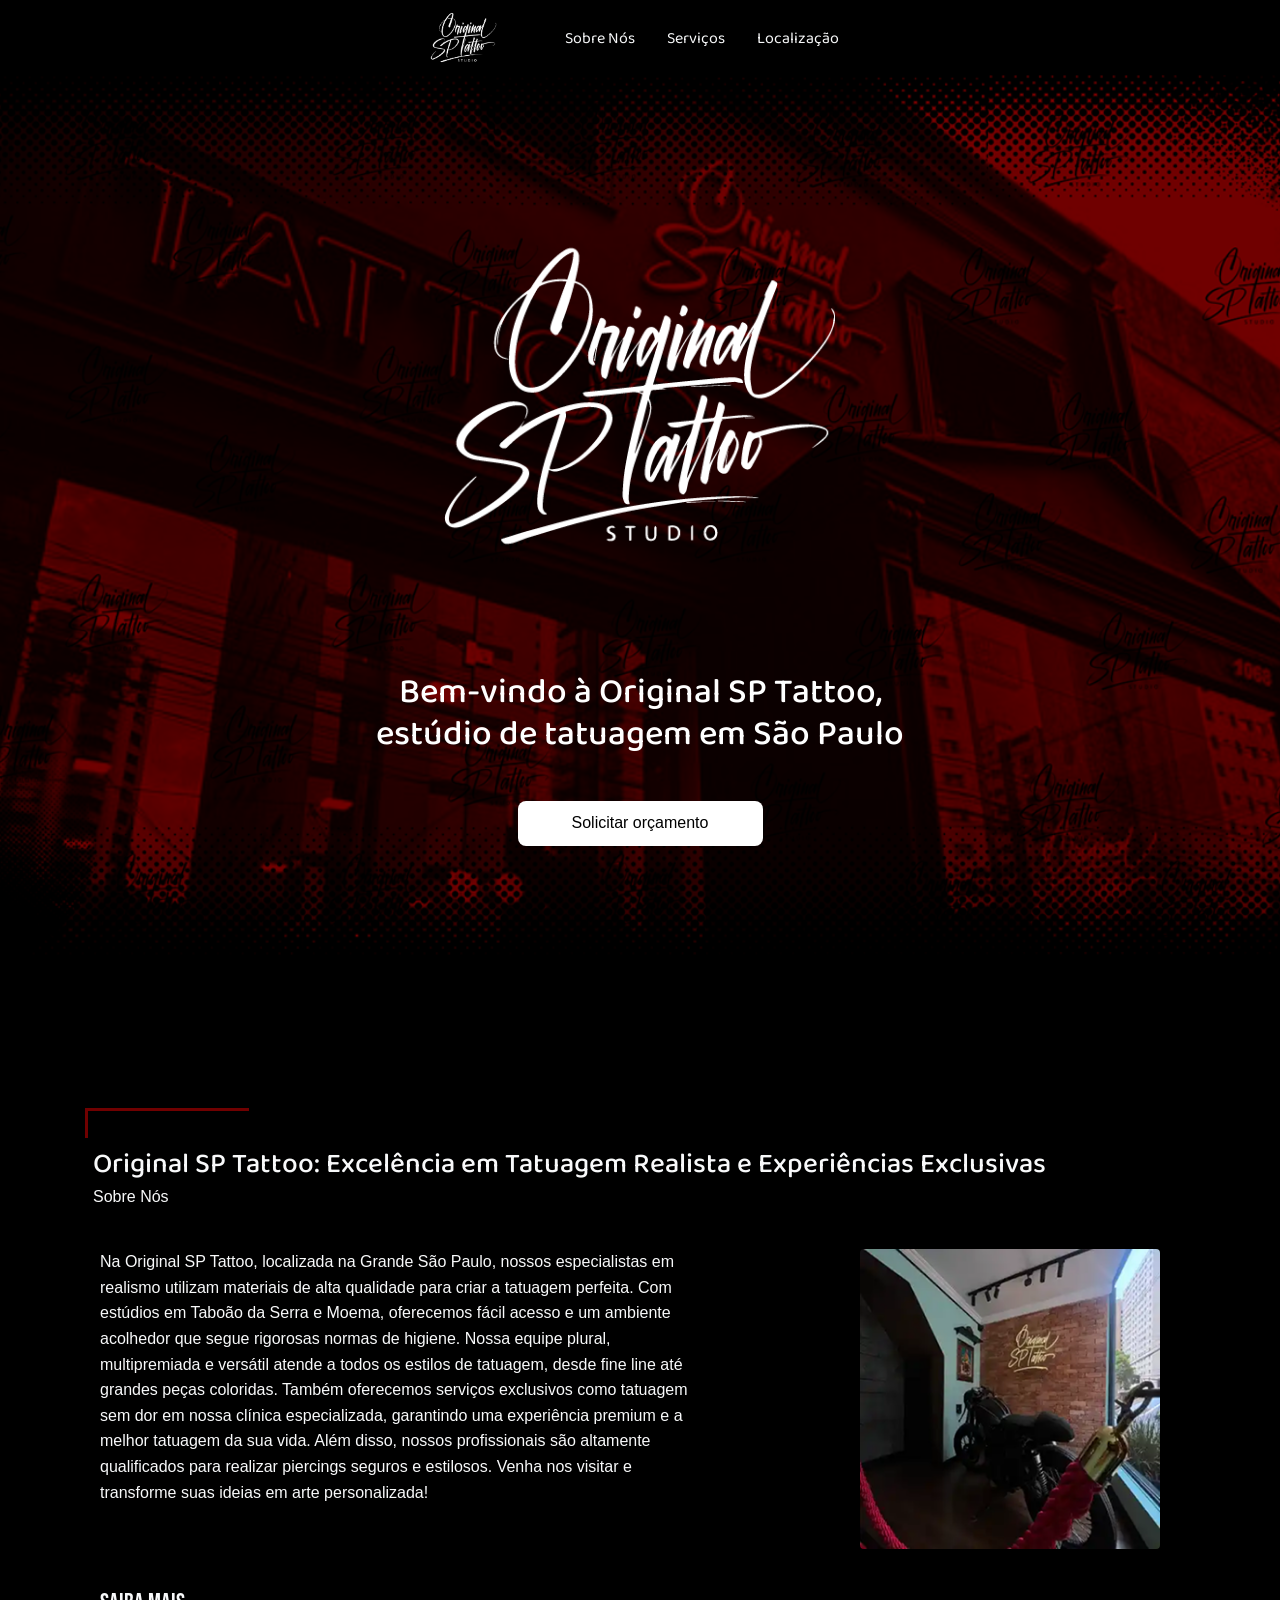
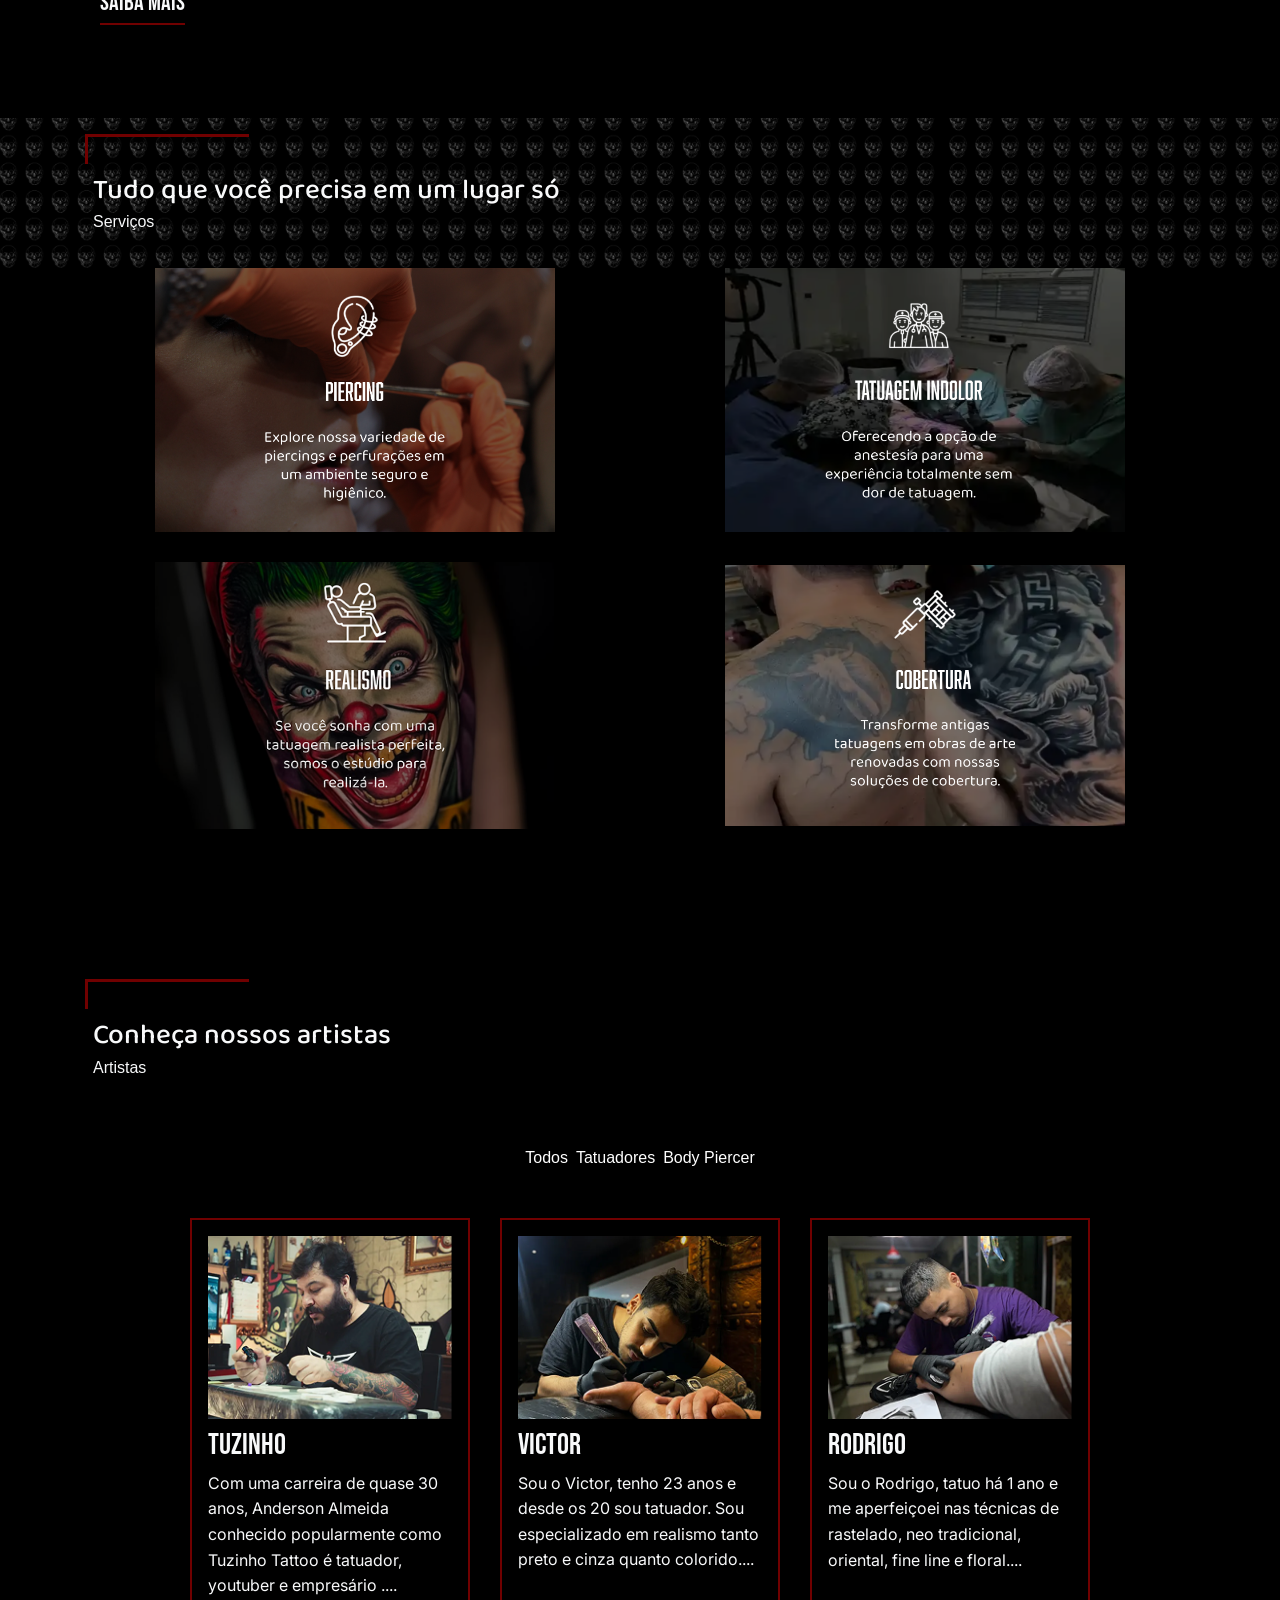
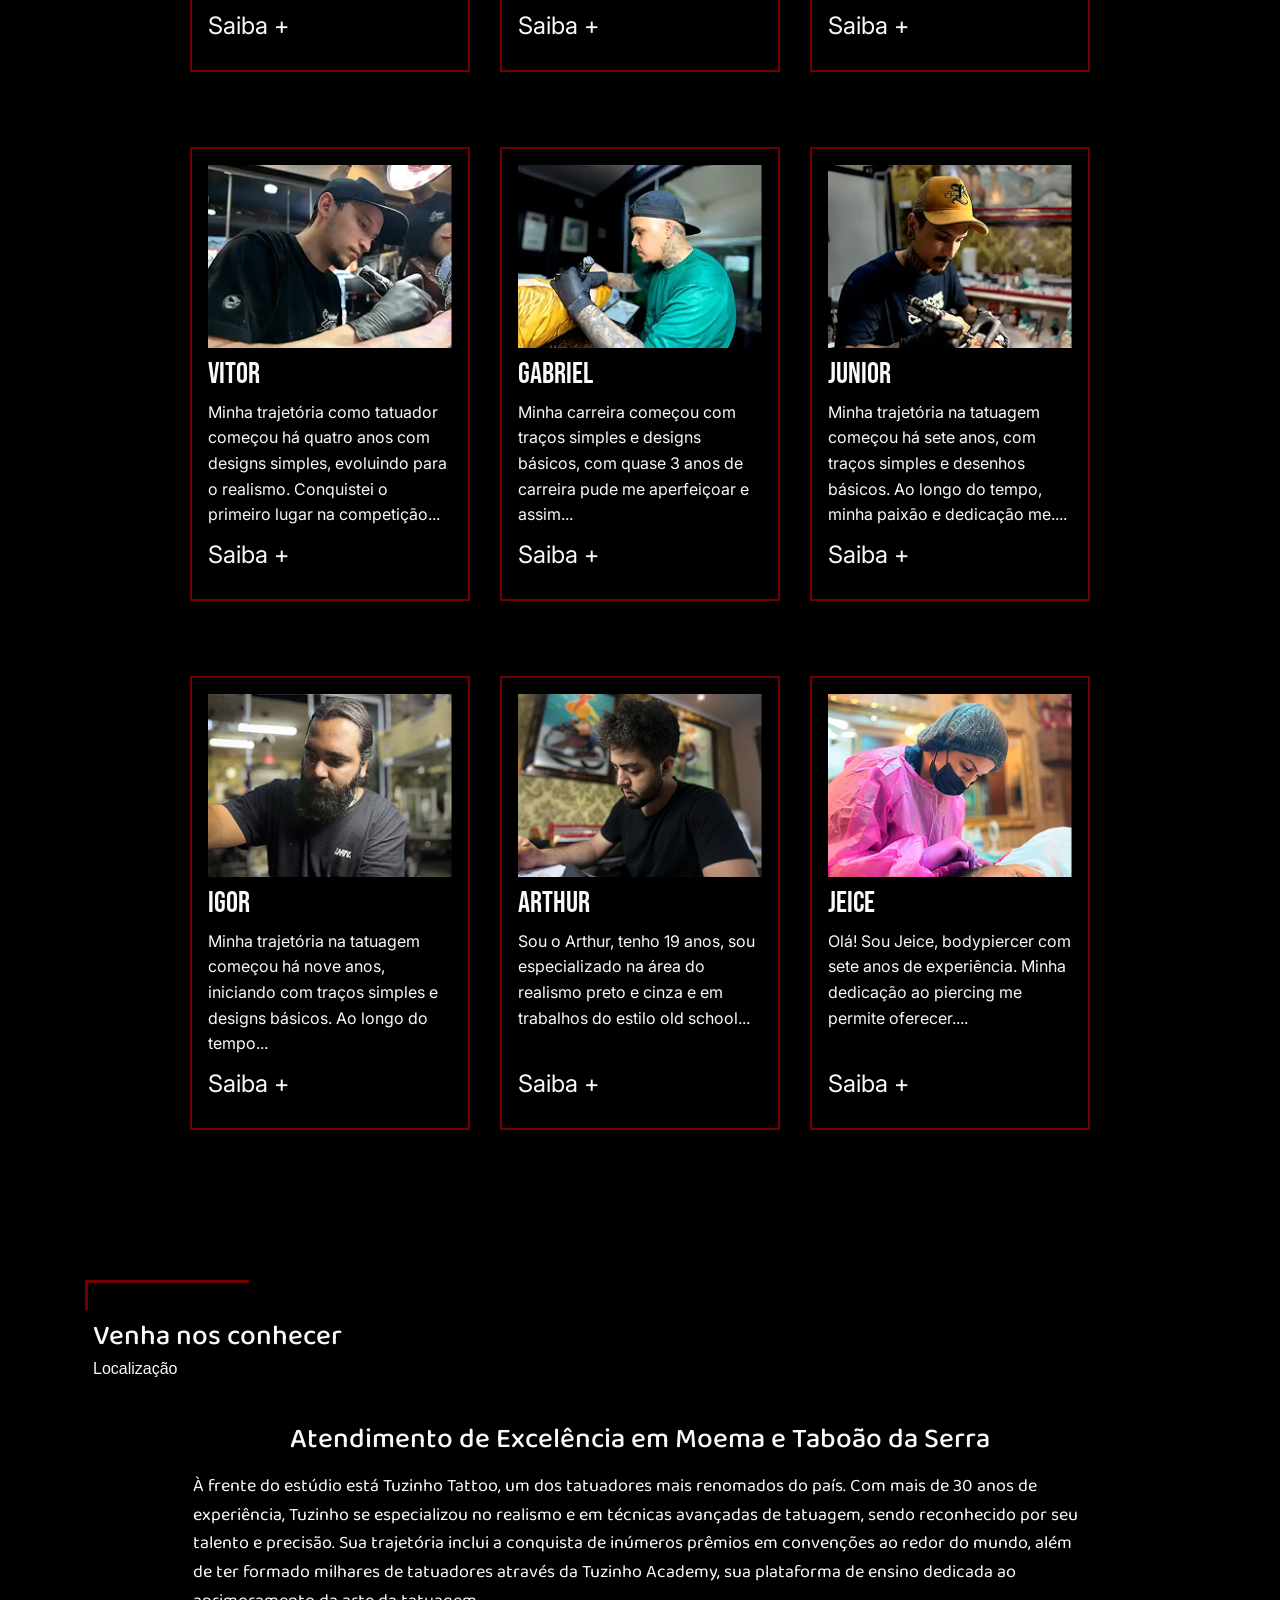
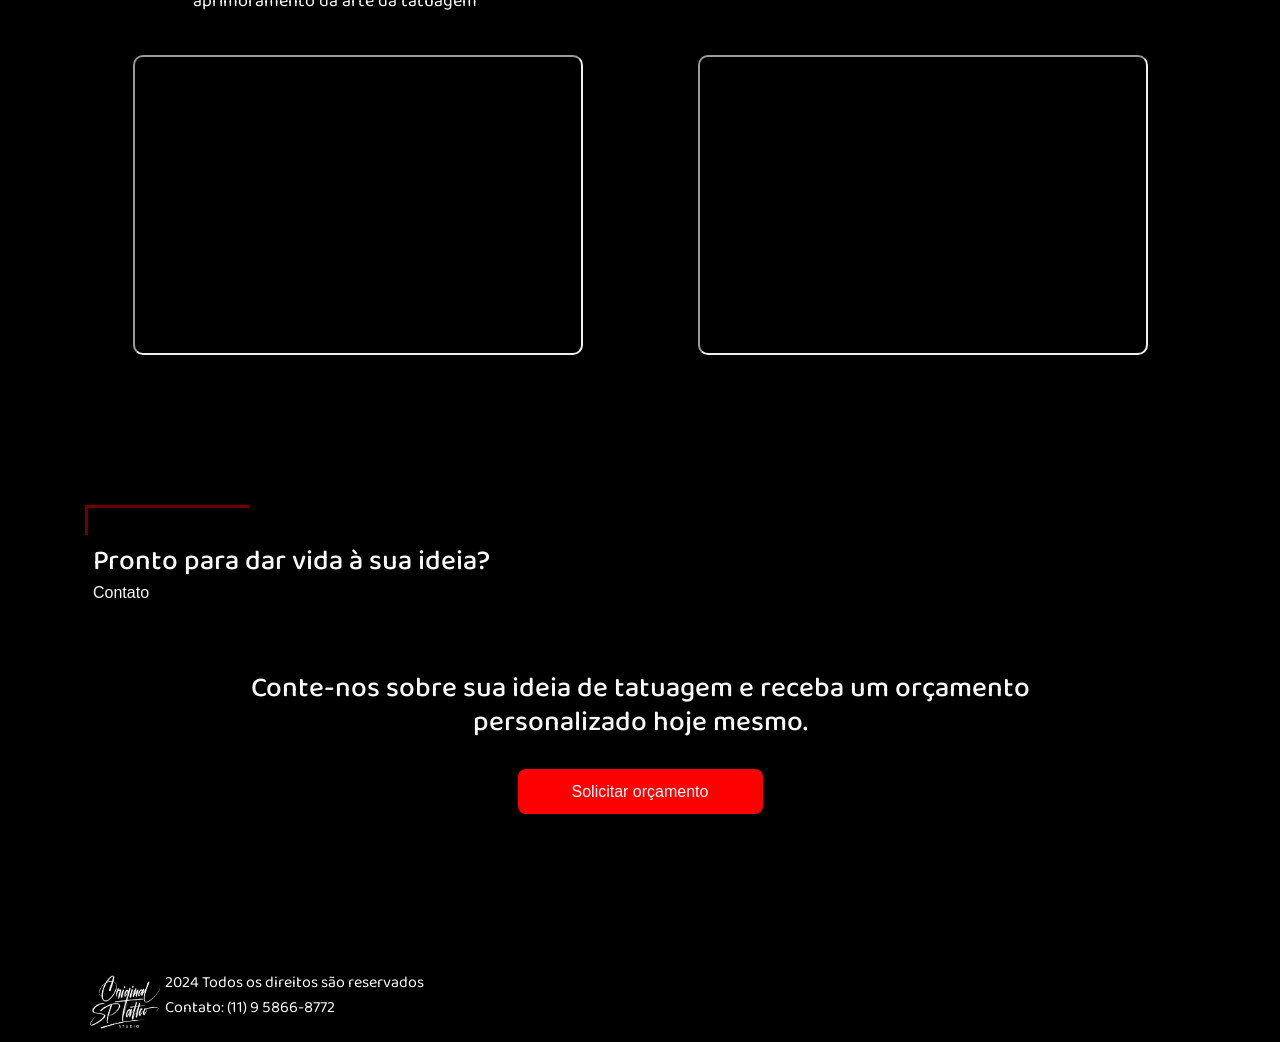
<file: index.html>
<!doctype html>
<html lang="pt-br">

<head>
    <meta charset="utf-8">
    <meta name="viewport" content="width=device-width, initial-scale=1">
    <title>Bem Vindo - Original SP Tattoo</title>
    <link rel="stylesheet" href="https://stackpath.bootstrapcdn.com/bootstrap/4.1.3/css/bootstrap.min.css"
        integrity="sha384-MCw98/SFnGE8fJT3GXwEOngsV7Zt27NXFoaoApmYm81iuXoPkFOJwJ8ERdknLPMO" crossorigin="anonymous">
    <link rel="stylesheet" href="src/arq/css/basico/reset.css">
    <link rel="stylesheet" href="src/arq/css/basico/global.css">
    <link rel="stylesheet" href="src/arq/css/basico/buid.css">
    <link rel="stylesheet" href="src/arq/css/index.css">
    <style>
        .principal {
            background-image: url(src/img/backgrounds/fundo-principal.png);
            background-position: center;
            background-size: cover;
            background-repeat: no-repeat;
            object-fit: cover;
            height: 100vh;
            min-height: 100%;
            margin-top: 50px;
        }

        .principal h1 {
            font-size: 35px;
        }

        .menu-desk {
            position: fixed;
            top: 0;
            z-index: 99999;
        }

        @media (max-width:770px) {

            .principal {
                height: 50vh;
            }

            .principal h1 {
                font-size: 18px;
                margin-bottom: 20px !important;
            }

            .principal img {
                max-width: 400px;
                width: 280px;
            }
        }

        @media (max-width:600px) {
            .principal {
                height: 100vh;
                padding-bottom: 100px;
                margin-top: 0px;
            }

            .principal img {
                width: 350px;
                margin-bottom: 20px;
            }

            .principal h1 {
                font-size: 25px;
                margin-bottom: 30px !important;
            }

        }

        @media (max-width:400px) {
            .principal img {
                margin-bottom: 20px;
            }

            .principal h1 {
                font-size: 22px;
                margin-bottom: 30px !important;
            }

        }
    </style>
</head>

<body class="cor-de-fundo text-light">
    <header class="d-flex flex-column justify-content-center align-items-center p-1">
        <nav class="menu-desk cor-de-fundo d-flex w-100">
            <ul class="nav d-flex justify-content-center w-100 align-items-center">
                <li class="nav-item mr-4"><img src="src/img/icones/logo-original/Logo_Branco-mob.webp" width="75"
                        height="75" alt="Logo da Original SP Tattoo"></li>
                <li class="nav-item "><a class="nav-link fonte-principal ml-4" href="#">Sobre Nós</a></li>
                <li class="nav-item"><a class="nav-link fonte-principal" href="#">Serviços</a></li>
                <li class="nav-item"><a class="nav-link fonte-principal" href="#">Localização</a></li>
            </ul>
        </nav>

        <div class="menu-mobile d-flex w-100 cor-de-fundo">
            <ul class="nav position-relative d-flex w-100 align-items-center justify-content-around py-2 ">
                <li class="nav-item d-flex flex-column justify-content-center aling-items-center">
                    <a href="sobre-nos.html">
                        <img src="src/img/icones/menu-mobile/estudio-de-tatuagem.png" width="30" height="30"
                            alt="icone de um estúdio de tatuagem" class="m-auto">
                        <span class="fs-10 fonte-principal">Sobre Nós</span>
                    </a>
                </li>
                <li class="nav-item d-flex flex-column justify-content-center aling-items-center">
                    <a href="servicos.html">
                        <img src="src/img/icones/menu-mobile/tatuagem.png" width="30" height="30"
                            alt="icone de uma maquina de fazer tatuagem" class="m-auto">
                        <span class="fs-10 fonte-principal">Serviços</span>
                    </a>

                </li>
                <li
                    class="nav-item nav-item-centro cor-de-fundo p-1 d-flex flex-column justify-content-center aling-items-center">
                    <a href="#home">
                        <img src="src/img/icones/logo-original/Logo-branco.webp" width="50" height="50"
                            alt="icone de um estúdio de tatuagem" class="m-auto">
                    </a>

                </li>
                <li class="nav-item d-flex flex-column justify-content-center aling-items-center">
                    <a href="localizacao.html">
                        <img src="src/img/icones/menu-mobile/mapa.png" width="30" height="30"
                            alt="icone de um estúdio de tatuagem" class="m-auto">
                        <span class="fs-10 fonte-principal">Localização</span>
                    </a>
                </li>
                <li class="nav-item d-flex flex-column justify-content-center aling-items-center">
                    <a href=""></a>
                    <img src="src/img/icones/menu-mobile/orcamentacao.png" width="30" height="30"
                        alt="icone de um estúdio de tatuagem" class="m-auto">
                    <span class="fs-10 fonte-principal">Orçamento</span>
                </li>
            </ul>

        </div>
    </header>
    <main>
        <section class="principal d-flex flex-column justify-content-center align-items-center"> 
            <div class="d-flex flex-column justify-content-center align-items-center">
                <img src="src/img/icones/logo-original/Logo-branco.webp" alt="Logo da Original SP Tattoo" width="450"
                    height="450" class="img-fluid mb-5">
                <h1 class="fonte-principal text-white text-center mb-5">Bem-vindo à Original SP Tattoo,<br> estúdio de
                    tatuagem em São Paulo</h1>
                <button class="btn-principal ">Solicitar orçamento</button>
            </div>
        </section>
        <section class="sobre-nos container d-flex flex-column mt-sessao mb-sessao">
            <span class="marcacao mb-2">.</span>
            <h2 class="ml-2 titulo-de-sessao fonte-principal mb-1">Original SP Tattoo: Excelência em Tatuagem
                Realista e Experiências Exclusivas</h2>
            <p class="subtitulo-de-sessao ml-2">Sobre Nós</p>
            <div class="conteudo-sobre-nos w-100 d-flex my-4">
                <div class="d-flex flex-column col-8">
                    <p class="col-lg-10 px-0 mb-5 me-3">
                        Na Original SP Tattoo, localizada na Grande São Paulo, nossos especialistas em realismo
                        utilizam materiais de alta qualidade para criar a tatuagem perfeita. Com estúdios em Taboão
                        da Serra e Moema, oferecemos fácil acesso e um ambiente acolhedor que segue rigorosas normas
                        de higiene. Nossa equipe plural, multipremiada e versátil atende a todos os estilos de
                        tatuagem, desde fine line até grandes peças coloridas. Também oferecemos serviços exclusivos
                        como tatuagem sem dor em nossa clínica especializada, garantindo uma experiência premium e a
                        melhor tatuagem da sua vida. Além disso, nossos profissionais são altamente qualificados
                        para realizar piercings seguros e estilosos. Venha nos visitar e transforme suas ideias em
                        arte personalizada!
                    </p>
                    <a href="sobre-nos.html" class="saiba-mais-btn">
                        <p class="fonte-titulo fs-24 mb-0">Saiba mais</p>
                    </a>
                </div>
                <div class="col-4 mb-3">
                    <img src="src/img/estudio/estudio-1.png" width="300" height="300"
                        alt="Imagem de uma parte do estúdio da Original Sp Tattoo Moema"
                        class="rounded img-fluid m-auto mb-3">
                </div>
            </div>

        </section>
        <section class="servicos mb-sessao">
            <div class="position-relative">
                <div class="servicos-conteudo py-3">
                    <div class=" container d-flex flex-column">
                        <span class="marcacao mb-2 bg-transparent">.</span>
                        <h2 class="ml-2 titulo-de-sessao fonte-principal mb-1">Tudo que você precisa em um lugar só</h2>
                        <p class="subtitulo-de-sessao ml-2">Serviços</p>
                    </div>
                </div>
                <div class="img-servicos container justify-content-center align-items-center w-100">
                    <div class="servico-item m-auto">
                        <a href="piercing.html">
                            <img src="src/img/servicos/piercing.png" width="400" height="334"
                            alt="">
                        </a>
                    </div>
                    <div class="servico-item m-auto">
                        <a href="tatuagem-indolor.html">
                            <img src="src/img/servicos/clinica.png" width="400" height="334"
                            alt="">
                        </a></div>
                    <div class="servico-item m-auto">
                        <a href="realismo.html">
                            <img src="src/img/servicos/realismo.png" width="400" height="334"
                            alt="">
                        </a></div>
                    <div class="servico-item m-auto">
                        <a href="cobertura.html">
                            <img src="src/img/servicos/cobertura.png" width="400" height="334"
                            alt="">
                        </a></div>
                </div>
            </div>
        </section>
        <section class="artistas container d-flex flex-column mt-sessao mb-sessao">
            <span class="marcacao mb-2">.</span>
            <h2 class="ml-2 titulo-de-sessao fonte-principal mb-1">Conheça nossos artistas</h2>
            <p class="subtitulo-de-sessao ml-2">Artistas</p>
            <div class="conteudo-artistas-desk">
                <div class="menu-artistas d-flex justify-content-center my-5">
                    <div class="d-flex justify-content-center align-items-center">
                        <button class="list-inline-item text-white filtro-btn" data-category="all">Todos</button>
                        <button class="list-inline-item text-white filtro-btn"
                            data-category="tatuador">Tatuadores</button>
                        <button class="list-inline-item text-white filtro-btn" data-category="body-piercer">Body
                            Piercer</button>
                    </div>
                </div>
                <div id="funcionarios" class="funcionarios justify-content-center align-items-center m-auto">
                    <a href="tuzinho.html" class="d-flex justify-content-center align-items-center">
                        <div class="card-artista p-3 artista tatuador flex-column">
                            <img src="src/img/artistas/tuzinho.png" class="mb-2" width="250" height="188" alt="">
                            <h3 class="titulo-card">Tuzinho</h3>
                            <p class="fonte-card fs-16">Com uma carreira de quase 30 anos, Anderson Almeida conhecido
                                popularmente como Tuzinho Tattoo é tatuador, youtuber e empresário ....</p>
                            <span class="fonte-card fs-24 text-decoration-underline">Saiba +</span>
                        </div>
                    </a>
                    <a href="victor.html" class="d-flex justify-content-center align-items-center">
                        <div class="card-artista p-3 artista tatuador flex-column">
                            <img src="src/img/artistas/victor.png" class="mb-2" width="250" height="188" alt="">
                            <h3 class="titulo-card">Victor</h3>
                            <p class="fonte-card fs-16">Sou o Victor, tenho 23 anos e desde os 20 sou tatuador. Sou
                                especializado em realismo tanto preto e cinza quanto colorido....</p>
                            <span class="fonte-card fs-24 text-decoration-underline">Saiba +</span>
                        </div>
                    </a>
                    <a href="rodrigo.html" class="d-flex justify-content-center align-items-center ">
                        <div class="card-artista p-3 artista tatuador flex-column">
                            <img src="src/img/artistas/rodrigo.png" class="mb-2" width="250" height="188" alt="">
                            <h3 class="titulo-card">Rodrigo</h3>
                            <p class="fonte-card fs-16">Sou o Rodrigo, tatuo há 1 ano e me aperfeiçoei nas técnicas de
                                rastelado, neo tradicional, oriental, fine line e floral....</p>
                            <span class="fonte-card fs-24 text-decoration-underline">Saiba +</span>
                        </div>
                    </a>
                    <a href="vitor.html" class="d-flex justify-content-center align-items-center ">
                        <div class="card-artista p-3 artista tatuador flex-column">
                            <img src="src/img/artistas/vitor.png" class="mb-2" width="250" height="188" alt="">
                            <h3 class="titulo-card">Vitor</h3>
                            <p class="fonte-card fs-16">Minha trajetória como tatuador começou há quatro anos com
                                designs simples, evoluindo para o realismo. Conquistei o primeiro lugar na competição...
                            </p>
                            <span class="fonte-card fs-24 text-decoration-underline">Saiba +</span>
                        </div>
                    </a>
                    <a href="gabriel.html" class="d-flex justify-content-center align-items-center ">
                        <div class="card-artista p-3 artista tatuador flex-column">
                            <img src="src/img/artistas/Gabriel.png" class="mb-2" width="250" height="188" alt="">
                            <h3 class="titulo-card">Gabriel</h3>
                            <p class="fonte-card fs-16">Minha carreira começou com traços simples e designs básicos, com
                                quase 3 anos de carreira pude me aperfeiçoar e assim...</p>
                            <span class="fonte-card fs-24 text-decoration-underline">Saiba +</span>
                        </div>
                    </a>
                    <a href="junior.html" class="d-flex justify-content-center align-items-center ">
                        <div class="card-artista p-3 artista tatuador flex-column">
                            <img src="src/img/artistas/junior.png" class="mb-2" width="250" height="188" alt="">
                            <h3 class="titulo-card">Junior</h3>
                            <p class="fonte-card fs-16">Minha trajetória na tatuagem começou há sete anos, com traços
                                simples e desenhos básicos. Ao longo do tempo, minha paixão e dedicação me....</p>
                            <span class="fonte-card fs-24 text-decoration-underline">Saiba +</span>
                        </div>
                    </a>
                    <a href="igor.html" class="d-flex justify-content-center align-items-center ">
                        <div class="card-artista p-3 artista tatuador flex-column">
                            <img src="src/img/artistas/igor.png" class="mb-2" width="250" height="188" alt="">
                            <h3 class="titulo-card">Igor</h3>
                            <p class="fonte-card fs-16">Minha trajetória na tatuagem começou há nove anos, iniciando com
                                traços simples e designs básicos. Ao longo do tempo...</p>
                            <span class="fonte-card fs-24 text-decoration-underline">Saiba +</span>
                        </div>
                    </a>
                    <a href="arthur.html" class="d-flex justify-content-center align-items-center ">
                        <div class="card-artista p-3 artista tatuador flex-column">
                            <img src="src/img/artistas/arthur.png" class="mb-2" width="250" height="188" alt="">
                            <h3 class="titulo-card">Arthur</h3>
                            <p class="fonte-card fs-16">Sou o Arthur, tenho 19 anos, sou especializado na área do
                                realismo preto e cinza e em trabalhos do estilo old school...</p>
                            <span class="fonte-card fs-24 text-decoration-underline">Saiba +</span>
                        </div>
                    </a>
                    <a href="jeice.html" class="d-flex justify-content-center align-items-center ">
                        <div class="card-artista p-3 artista body-piercer flex-column">
                            <img src="src/img/artistas/jeice.png" class="mb-2" width="250" height="188" alt="">
                            <h3 class="titulo-card">Jeice</h3>
                            <p class="fonte-card fs-16">Olá! Sou Jeice, bodypiercer com sete anos de experiência. Minha
                                dedicação ao piercing me permite oferecer....</p>
                            <span class="fonte-card fs-24 text-decoration-underline">Saiba +</span>
                        </div>
                    </a>
                </div>
            </div>

            <div class="conteudo-artistas-mobile d-flex justify-content-center align-items-center mt-5">
                <div id="carouselExampleControls" class="carousel slide w-100 mb-5" data-ride="carousel">
                    <div class="carousel-inner">
                        <div class="carousel-item active">
                            <a href="tuzinho.html" class="d-flex justify-content-center align-items-center">
                                <div class="card-artista p-3 artista tatuador flex-column">
                                    <img src="src/img/artistas/tuzinho.png" class="mb-2" width="250" height="188"
                                        alt="">
                                    <h3 class="titulo-card">Tuzinho</h3>
                                    <p class="fonte-card fs-16">Com uma carreira de quase 30 anos, Anderson Almeida
                                        conhecido popularmente como Tuzinho Tattoo é tatuador, youtuber e empresário
                                        ....</p>
                                    <span class="fonte-card fs-24 text-decoration-underline">Saiba +</span>
                                </div>
                            </a>
                        </div>
                        <div class="carousel-item">
                            <a href="victor.html" class="d-flex justify-content-center align-items-center">
                                <div class="card-artista p-3 artista tatuador flex-column">
                                    <img src="src/img/artistas/victor.png" class="mb-2" width="250" height="188" alt="">
                                    <h3 class="titulo-card">Victor</h3>
                                    <p class="fonte-card fs-16">Sou o Victor, tenho 23 anos e desde os 20 sou tatuador.
                                        Sou especializado em realismo tanto preto e cinza quanto colorido....</p>
                                    <span class="fonte-card fs-24 text-decoration-underline">Saiba +</span>
                                </div>
                            </a>
                        </div>
                        <div class="carousel-item">
                            <a href="rodrigo.html" class="d-flex justify-content-center align-items-center ">
                                <div class="card-artista p-3 artista tatuador flex-column">
                                    <img src="src/img/artistas/rodrigo.png" class="mb-2" width="250" height="188"
                                        alt="">
                                    <h3 class="titulo-card">Rodrigo</h3>
                                    <p class="fonte-card fs-16">Sou o Rodrigo, tatuo há 1 ano e me aperfeiçoei nas
                                        técnicas de rastelado, neo tradicional, oriental, fine line e floral....</p>
                                    <span class="fonte-card fs-24 text-decoration-underline">Saiba +</span>
                                </div>
                            </a>
                        </div>
                        <div class="carousel-item">
                            <a href="vitor.html" class="d-flex justify-content-center align-items-center ">
                                <div class="card-artista p-3 artista tatuador flex-column">
                                    <img src="src/img/artistas/vitor.png" class="mb-2" width="250" height="188" alt="">
                                    <h3 class="titulo-card">Vitor</h3>
                                    <p class="fonte-card fs-16">Minha trajetória como tatuador começou há quatro anos
                                        com designs simples, evoluindo para o realismo. Conquistei o primeiro lugar na
                                        competição...</p>
                                    <span class="fonte-card fs-24 text-decoration-underline">Saiba +</span>
                                </div>
                            </a>
                        </div>
                        <div class="carousel-item">
                            <a href="gabriel.html" class="d-flex justify-content-center align-items-center ">
                                <div class="card-artista p-3 artista tatuador flex-column">
                                    <img src="src/img/artistas/Gabriel.png" class="mb-2" width="250" height="188"
                                        alt="">
                                    <h3 class="titulo-card">Gabriel</h3>
                                    <p class="fonte-card fs-16">Minha carreira começou com traços simples e designs
                                        básicos, com quase 3 anos de carreira pude me aperfeiçoar e assim...</p>
                                    <span class="fonte-card fs-24 text-decoration-underline">Saiba +</span>
                                </div>
                            </a>
                        </div>
                        <div class="carousel-item">
                            <a href="junior.html" class="d-flex justify-content-center align-items-center ">
                                <div class="card-artista p-3 artista tatuador flex-column">
                                    <img src="src/img/artistas/junior.png" class="mb-2" width="250" height="188" alt="">
                                    <h3 class="titulo-card">Junior</h3>
                                    <p class="fonte-card fs-16">Minha trajetória na tatuagem começou há sete anos, com
                                        traços simples e desenhos básicos. Ao longo do tempo, minha paixão e dedicação
                                        me....</p>
                                    <span class="fonte-card fs-24 text-decoration-underline">Saiba +</span>
                                </div>
                            </a>
                        </div>
                        <div class="carousel-item">
                            <a href="igor.html" class="d-flex justify-content-center align-items-center ">
                                <div class="card-artista p-3 artista tatuador flex-column">
                                    <img src="src/img/artistas/igor.png" class="mb-2" width="250" height="188" alt="">
                                    <h3 class="titulo-card">Igor</h3>
                                    <p class="fonte-card fs-16">Minha trajetória na tatuagem começou há nove anos,
                                        iniciando com traços simples e designs básicos. Ao longo do tempo...</p>
                                    <span class="fonte-card fs-24 text-decoration-underline">Saiba +</span>
                                </div>
                            </a>
                        </div>
                        <div class="carousel-item">
                            <a href="arthur.html" class="d-flex justify-content-center align-items-center ">
                                <div class="card-artista p-3 artista tatuador flex-column">
                                    <img src="src/img/artistas/arthur.png" class="mb-2" width="250" height="188" alt="">
                                    <h3 class="titulo-card">Arthur</h3>
                                    <p class="fonte-card fs-16">Sou o Arthur, tenho 19 anos, sou especializado na área
                                        do realismo preto e cinza e em trabalhos do estilo old school...</p>
                                    <span class="fonte-card fs-24 text-decoration-underline">Saiba +</span>
                                </div>
                            </a>
                        </div>
                        <div class="carousel-item">
                            <a href="jeice.html" class="d-flex justify-content-center align-items-center ">
                                <div class="card-artista p-3 artista body-piercer flex-column">
                                    <img src="src/img/artistas/jeice.png" class="mb-2" width="250" height="188" alt="">
                                    <h3 class="titulo-card">Jeice</h3>
                                    <p class="fonte-card fs-16">Olá! Sou Jeice, bodypiercer com sete anos de
                                        experiência. Minha dedicação ao piercing me permite oferecer....</p>
                                    <span class="fonte-card fs-24 text-decoration-underline">Saiba +</span>
                                </div>
                            </a>
                        </div>
                    </div>
                    <div>
                        <a class="carousel-control-prev" href="#carouselExampleControls" role="button"
                            data-slide="prev">
                            <span class="carousel-control-prev-icon" aria-hidden="true"></span>

                        </a>
                        <a class="carousel-control-next" href="#carouselExampleControls" role="button"
                            data-slide="next">
                            <span class="carousel-control-next-icon" aria-hidden="true"></span>

                        </a>
                    </div>
                </div>
            </div>
        </section>
        <section class="localizacao container d-flex flex-column mt-sessao mb-sessao">
            <span class="marcacao mb-2">.</span>
            <h2 class="ml-2 titulo-de-sessao fonte-principal mb-1">Venha nos conhecer</h2>
            <p class="subtitulo-de-sessao ml-2">Localização</p>
            <div class="conteudo-localização d-flex flex-column align-items-center my-4 fonte-principal">
                <h2 class="titulo-de-sessao fonte-principal mb-3 text-center">Atendimento de Excelência em Moema e Taboão da Serra
                </h2>
                <p class="col-10 fs-18">
                    À frente do estúdio está Tuzinho Tattoo, um dos tatuadores mais renomados do país. Com mais de 30
                    anos de experiência, Tuzinho se especializou no realismo e em técnicas avançadas de tatuagem, sendo
                    reconhecido por seu talento e precisão. Sua trajetória inclui a conquista de inúmeros prêmios em
                    convenções ao redor do mundo, além de ter formado milhares de tatuadores através da Tuzinho Academy,
                    sua plataforma de ensino dedicada ao aprimoramento da arte da tatuagem
                </p>
            </div>
            <div class="mapas w-100">
                <div class="d-flex justify-content-center align-items-center">
                    <iframe
                        src="https://www.google.com/maps/embed?pb=!1m18!1m12!1m3!1d3655.9168604920997!2d-46.757546323624325!3d-23.60731446328406!2m3!1f0!2f0!3f0!3m2!1i1024!2i768!4f13.1!3m3!1m2!1s0x94ce5422594915c7%3A0x7cee5b68e4ffdc5c!2sOriginal%20SP%20Tattoo%20Tabo%C3%A3o!5e0!3m2!1spt-BR!2sbr!4v1718119657566!5m2!1spt-BR!2sbr"
                        width="590" height="350" allowfullscreen="" loading="lazy"
                        referrerpolicy="no-referrer-when-downgrade" title="Mapa do estúdio Taboão da Serra"></iframe>
                </div>
                <div class="d-flex justify-content-center align-items-center">
                    <iframe
                        src="https://www.google.com/maps/embed?pb=!1m18!1m12!1m3!1d3656.0228680505365!2d-46.6707329!3d-23.603512799999997!2m3!1f0!2f0!3f0!3m2!1i1024!2i768!4f13.1!3m3!1m2!1s0x94ce512ce70f8dcd%3A0x76af7899ed942248!2sOriginal%20Sp%20Tattoo%20Moema!5e0!3m2!1spt-BR!2sbr!4v1718120375455!5m2!1spt-BR!2sbr"
                        width="590" height="350" allowfullscreen="" loading="lazy"
                        referrerpolicy="no-referrer-when-downgrade" title="Mapa do estúdio Moema"></iframe>
                </div>
            </div>

        </section>
        <section class="contato container d-flex flex-column mt-sessao mb-sessao">
            <span class="marcacao mb-2">.</span>
            <h2 class="ml-2 titulo-de-sessao fonte-principal mb-1">Pronto para dar vida à sua ideia?</h2>
            <p class="subtitulo-de-sessao ml-2">Contato</p>
            <div class="container d-flex flex-column justify-content-center align-items-center my-5">
                <h3 class="fonte-principal titulo-de-sessao text-center col-10">Conte-nos sobre sua ideia de tatuagem e receba um orçamento personalizado hoje mesmo.</h3>
                <button class="btn-secundario mt-4">Solicitar orçamento</button>
            </div>
            
        </section>
    </main>

    <footer class="container d-flex aling-items-center fonte-principal">
        <img src="src/img/icones/logo-original/Logo-branco.webp" width="80" height="80" alt="">
        <div class="d-flex flex-column aling-items-center justify-content-center ">
            <p class="mb-0">2024 Todos os direitos são reservados</p>
            <p>Contato: (11) 9 5866-8772</p>
        </div>
    </footer>

    <script>
        const filterButtons = document.querySelectorAll(".filtro-btn");
        const artistCards = document.querySelectorAll("#funcionarios .artista");
        const funcionarios = document.querySelector("#funcionarios");

        filterButtons.forEach(button => {
            button.addEventListener("click", () => {
                const category = button.getAttribute("data-category");
                if (category === "body-piercer") {
                    funcionarios.style.gap = "0px";
                    funcionarios.style.display = "flex"
                } else {
                    funcionarios.style.gap = "";
                    funcionarios.style.display = "grid"
                }

                artistCards.forEach(card => {
                    if (category === "all") {
                        card.style.display = "flex";
                    } else {
                        if (card.classList.contains(category)) {
                            card.style.display = "flex";
                        } else {
                            card.style.display = "none";
                        }
                    }
                });
            });
        });

    </script>

    <script src="https://code.jquery.com/jquery-3.3.1.slim.min.js"
        integrity="sha384-q8i/X+965DzO0rT7abK41JStQIAqVgRVzpbzo5smXKp4YfRvH+8abtTE1Pi6jizo"
        crossorigin="anonymous"></script>
    <script src="https://cdnjs.cloudflare.com/ajax/libs/popper.js/1.14.3/umd/popper.min.js"
        integrity="sha384-ZMP7rVo3mIykV+2+9J3UJ46jBk0WLaUAdn689aCwoqbBJiSnjAK/l8WvCWPIPm49"
        crossorigin="anonymous"></script>
    <script src="https://stackpath.bootstrapcdn.com/bootstrap/4.1.3/js/bootstrap.min.js"
        integrity="sha384-ChfqqxuZUCnJSK3+MXmPNIyE6ZbWh2IMqE241rYiqJxyMiZ6OW/JmZQ5stwEULTy"
        crossorigin="anonymous"></script>
</body>

</html>
</file>
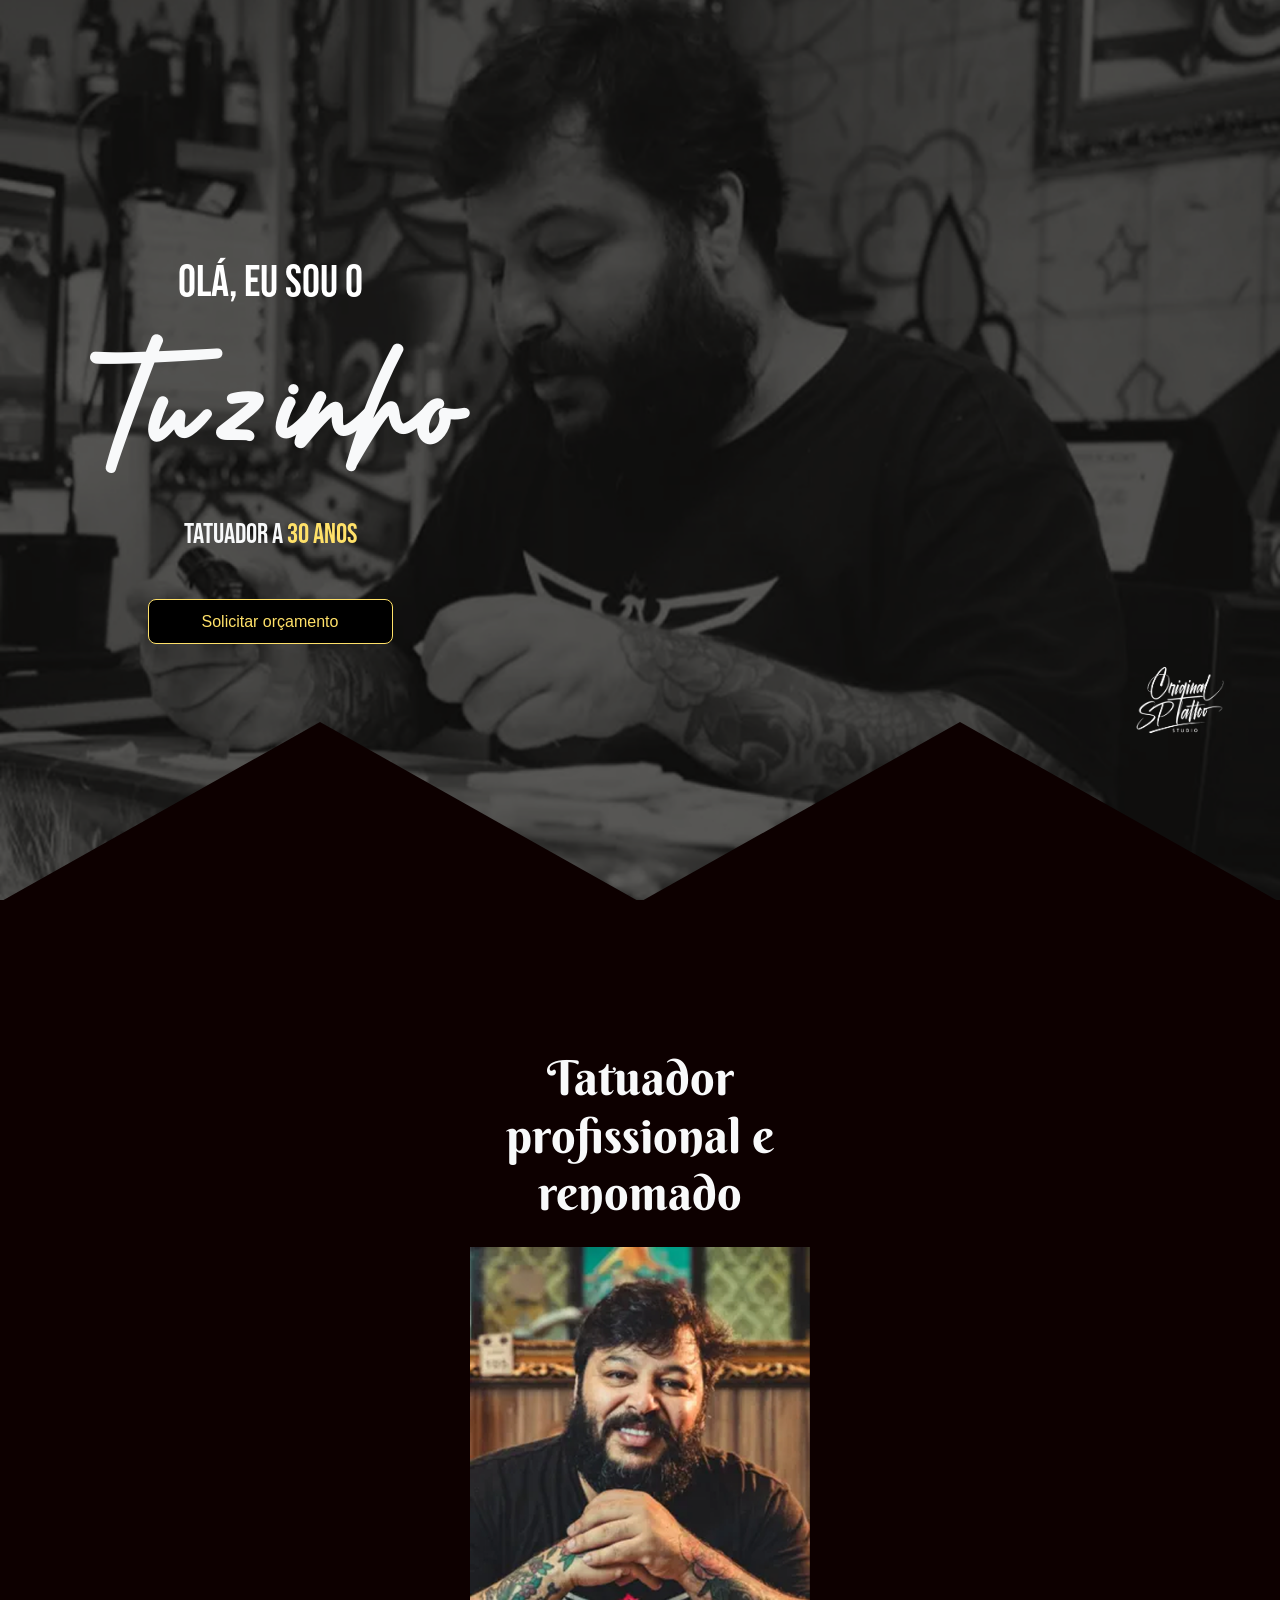
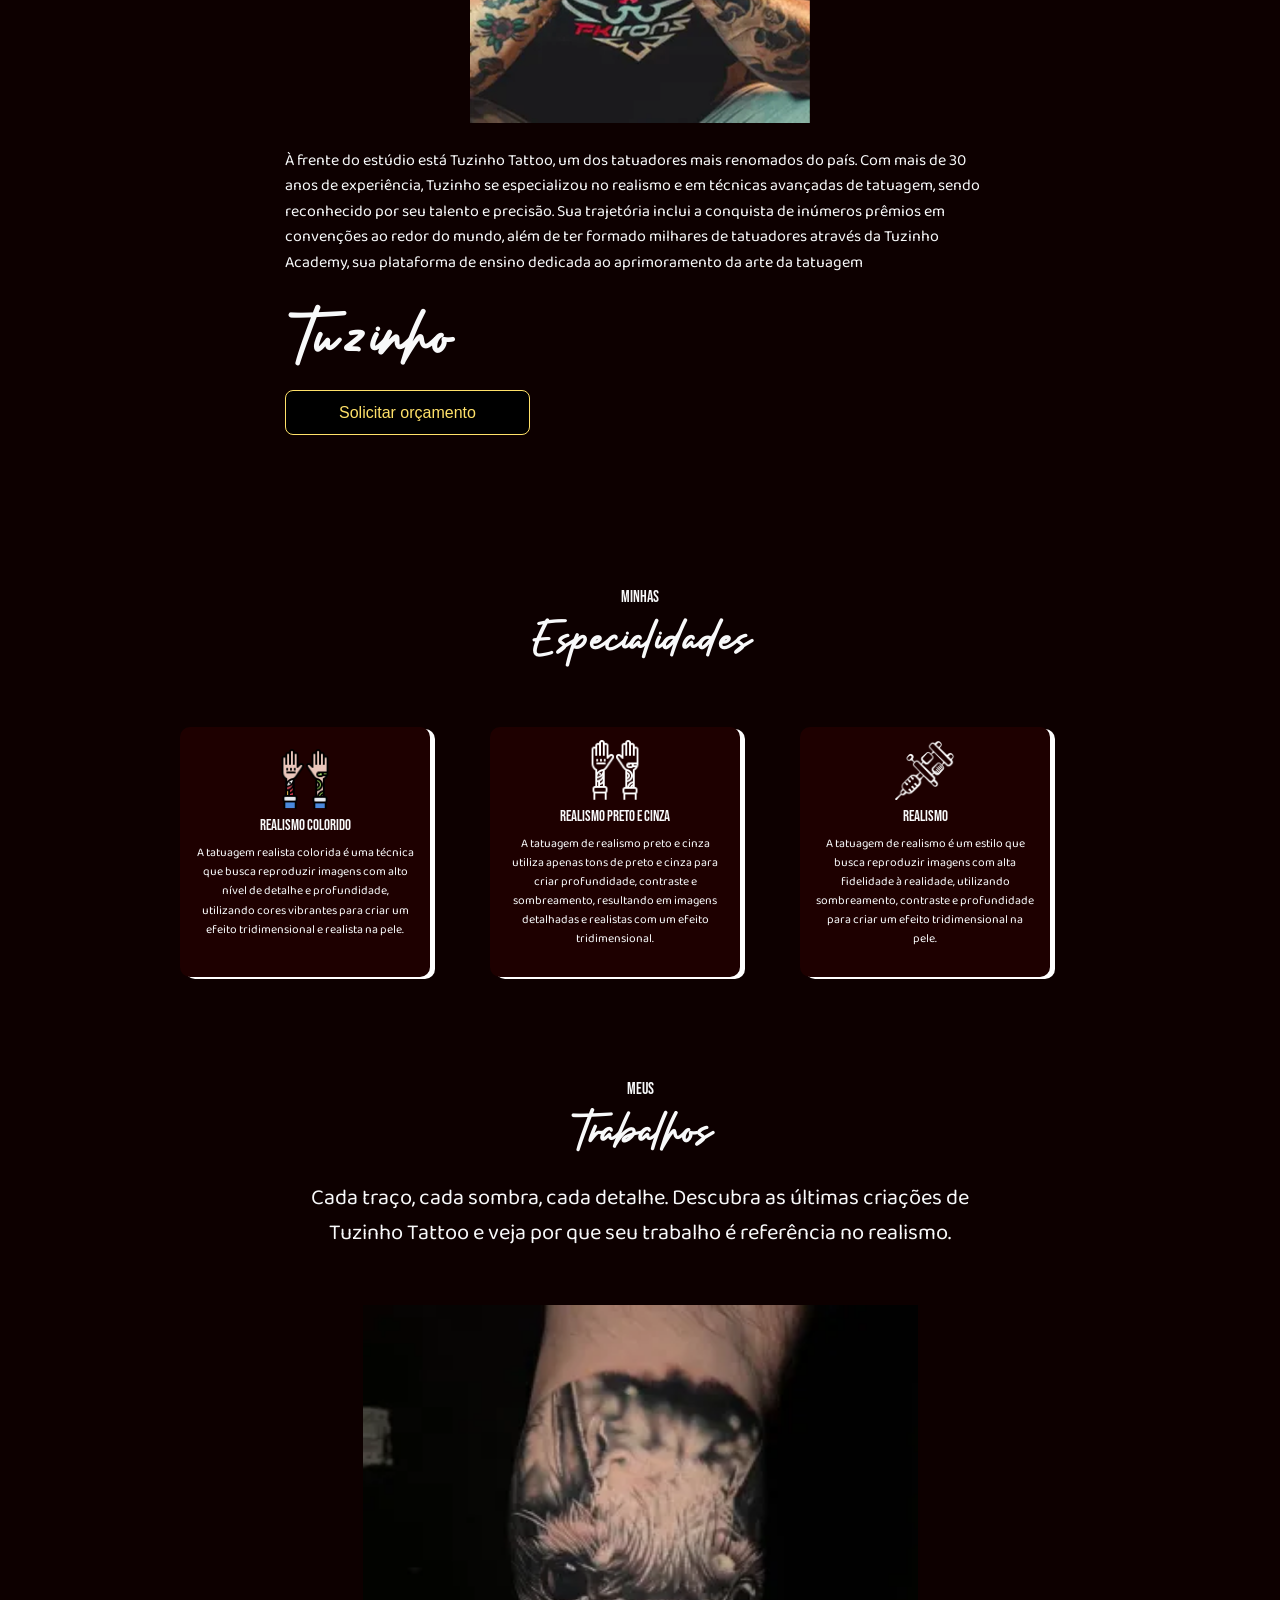
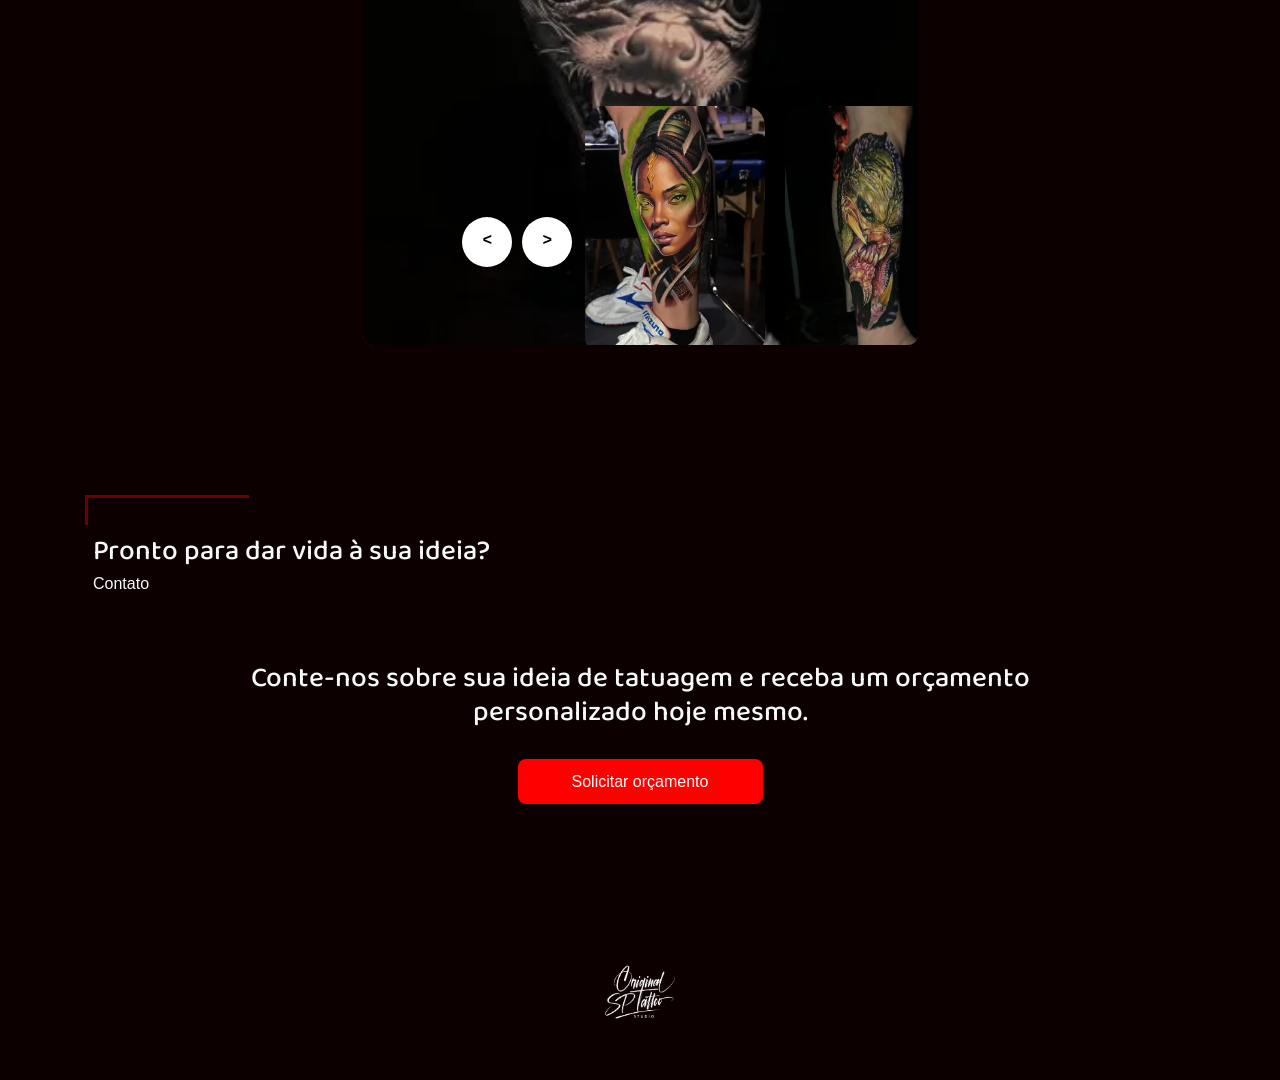
<file: tuzinho.html>
<!doctype html>
<html lang="pt-br">

<head>
    <meta charset="utf-8">
    <meta name="viewport" content="width=device-width, initial-scale=1">
    <title>Bem Vindo - Original SP Tattoo</title>
    <link rel="stylesheet" href="https://stackpath.bootstrapcdn.com/bootstrap/4.1.3/css/bootstrap.min.css"
        integrity="sha384-MCw98/SFnGE8fJT3GXwEOngsV7Zt27NXFoaoApmYm81iuXoPkFOJwJ8ERdknLPMO" crossorigin="anonymous">
    <link rel="preconnect" href="https://fonts.googleapis.com">
    <link rel="preconnect" href="https://fonts.gstatic.com" crossorigin>
    <link href="https://fonts.googleapis.com/css2?family=Berkshire+Swash&display=swap" rel="stylesheet">
    <link rel="stylesheet" href="src/arq/css/basico/reset.css">
    <link rel="stylesheet" href="src/arq/css/basico/global.css">
    <link rel="stylesheet" href="src/arq/css/basico/buid.css">
    <link rel="stylesheet" href="src/arq/css/container/carrossel.css">
    <link rel="stylesheet" href="src/arq/css/artista.css">
    <style>
        .principal {
            height: 100vh;
            min-height: 100%;
        }

        .principal img {
            width: 100%;
            height: 100vh;
            object-fit: cover;
            object-position: center;
        }

        .info-artista {
            width: 500px;
            margin-inline: 20px;
            position: absolute;
        }

        .efeito {
            height: 180px;
            width: 100%;
            bottom: -2px;
            right: 0;
            left: 0;
        }

        .efeito .triangulo-d,
        .efeito .triangulo-e {
            height: 180px;
            width: 50vw;
            background-color: #0D0000;
            clip-path: polygon(50% 0%, 0% 100%, 100% 100%);
        }

        @media (max-width: 970px) {
            .efeito {
                height: 150px;
            }

            .efeito .triangulo-d,
            .efeito .triangulo-e {
                height: 150px;
            }
        }

        @media (max-width:770px) {
            .principal h1 {
                font-size: 18px;
                margin-bottom: 20px !important;
            }

            .principal img {
                object-position: top;
            }
        }

        @media (max-width:600px) {
            .principal h1 {
                font-size: 25px;

            }

            .principal img {
                object-position: center;
            }

            .efeito {
                height: 70px;

            }

            .efeito .triangulo-d,
            .efeito .triangulo-e {
                height: 70px;

            }
        }

        @media (max-width:400px) {
            .principal h1 {
                font-size: 22px;

            }

        }
    </style>
</head>

<body class="text-light">
    <header>
        <section class="principal d-flex flex-column justify-content-center position-relative">
            <picture>
                <!-- Para telas menores que 768px -->
                <source srcset="src/img/LP-artistas/artistas/tuzinho-mob.png" media="(max-width: 768px)">
                <img src="src/img/LP-artistas/artistas/tuzinho.png" width="500" height="200" alt="Tuzinho">
            </picture>

            <div class="info-artista d-flex flex-column justify-content-center align-items-center text-center">
                <h1 class="fonte-titulo text-white fs-45">Olá, eu sou o </h1>
                <h2 class="fonte-artista">Tuzinho</h2>
                <h3 class="fonte-titulo mb-5">tatuador a <span style="color: var(--btn-cor-texto-artista);">30
                        anos</span></h3>
                <button class="btn-artista">Solicitar orçamento</button>
            </div>

            <div class="img-logo position-absolute">
                <img src="src/img/icones/logo-original/Logo-branco.webp" alt="">
            </div>
            <div class="efeito d-flex justify-content-center position-absolute">
                <div class="triangulo-d">
                </div>
                <div class="triangulo-e">
                </div>
            </div>
        </section>
    </header>

    <main>
        <section class="artista mt-sessao container d-flex justify-content-center align-items-center">
            <div class="d-flex flex-column justify-content-center align-items-center text-center col-4">
                <h2 class="titulo-artista mb-4">Tatuador profissional e renomado </h2>
                <img src="src/img/LP-artistas/perfil/tuzinho-perfil.png" width="505" height="708" img-fluid"
                    alt="Foto de perfil do Tuzinho">
            </div>

            <div class="col-8">
                <h2 class="titulo-artista mb-4">Tatuador profissional e renomado </h2>
                <p class="fonte-principal my-4">À frente do estúdio está Tuzinho Tattoo, um dos tatuadores mais
                    renomados do país. Com mais de 30 anos de experiência, Tuzinho se especializou no realismo e em
                    técnicas avançadas de tatuagem, sendo reconhecido por seu talento e precisão. Sua trajetória inclui
                    a conquista de inúmeros prêmios em convenções ao redor do mundo, além de ter formado milhares de
                    tatuadores através da Tuzinho Academy, sua plataforma de ensino dedicada ao aprimoramento da arte da
                    tatuagem</p>
                <h3 class="fonte-artista fs-70 ">Tuzinho</h3>
                <button class="btn-artista">Solicitar orçamento</button>
            </div>
        </section>
        <section class="d-flex flex-column justify-content-center align-items-center mt-sessao mb-sessao">
            <div class="header-sessao d-flex flex-column justify-content-center aling-items-center mb-5">
                <span class="fonte-titulo fs-16 text-center">minhas</span>
                <h2 class="fonte-artista fs-50">Especialidades</h2>
            </div>
            <div class="habilidades justify-content-center align-items-center">
                <div class="card-skill d-flex flex-column justify-content-center align-items-center">
                    <img src="src/img/icones/especialidades/realismo-colorido.png" class="mb-2" width="60" height="60"
                        alt="icone de realismo colorido">
                    <h2 class="fonte-titulo text-light fs-15">Realismo colorido</h2>
                    <p class="fonte-principal text-light fs-12 text-center px-3">A tatuagem realista colorida é uma
                        técnica que busca reproduzir imagens com alto nível de detalhe e profundidade, utilizando cores
                        vibrantes para criar um efeito tridimensional e realista na pele.</p>
                </div>
                <div class="card-skill d-flex flex-column justify-content-center align-items-center">
                    <img src="src/img/icones/especialidades/realismo-preto-e-cinza.png" class="mb-2" width="60"
                        height="60" alt="icone de realismo colorido">
                    <h2 class="fonte-titulo text-light fs-15">realismo preto e cinza</h2>
                    <p class="fonte-principal text-light fs-12 text-center px-3">A tatuagem de realismo preto e cinza
                        utiliza apenas tons de preto e cinza para criar profundidade, contraste e sombreamento,
                        resultando em imagens detalhadas e realistas com um efeito tridimensional.</p>
                </div>
                <div class="card-skill d-flex flex-column justify-content-center align-items-center">
                    <img src="src/img/icones/especialidades/realismo.png" class="mb-2" width="60" height="60"
                        alt="icone de realismo colorido">
                    <h2 class="fonte-titulo text-light fs-15">realismo</h2>
                    <p class="fonte-principal text-light fs-12 text-center px-3">A tatuagem de realismo é um estilo que
                        busca reproduzir imagens com alta fidelidade à realidade, utilizando sombreamento, contraste e
                        profundidade para criar um efeito tridimensional na pele.</p>
                </div>
            </div>


        </section>
        <section class="galeria d-flex flex-column justify-content-center align-items-center">
            <div class="header-sessao d-flex flex-column justify-content-center aling-items-center mb-5">
                <span class="fonte-titulo fs-16 text-center">meus</span>
                <h2 class="fonte-artista fs-50 text-center">Trabalhos</h2>
                <p class="fonte-principal fs-22 text-center my-2">Cada traço, cada sombra, cada detalhe. Descubra as
                    últimas criações de Tuzinho Tattoo e veja por que seu trabalho é referência no realismo.</p>
            </div>
            <div class="container">
                <div class="carousel mx-auto">
                    <div class="list">
                        <img class="item" src="src/img/LP-artistas/carrossel/carrossel-tuzinho/1.webp" width="400"
                            height="500" data-target="#imageModal">
                        <img class="item" src="src/img/LP-artistas/carrossel/carrossel-tuzinho/2.webp" width="400"
                            height="500" data-target="#imageModal">
                        <img class="item" src="src/img/LP-artistas/carrossel/carrossel-tuzinho/3.webp" width="400"
                            height="500" data-target="#imageModal">
                        <img class="item" src="src/img/LP-artistas/carrossel/carrossel-tuzinho/4.webp" width="400"
                            height="500" data-target="#imageModal">
                        <img class="item" src="src/img/LP-artistas/carrossel/carrossel-tuzinho/6.webp" width="400"
                            height="500" data-target="#imageModal">
                        <img class="item" src="src/img/LP-artistas/carrossel/carrossel-tuzinho/7.webp" width="400"
                            height="500" data-target="#imageModal">

                    </div>

                    <!--next prev button-->
                    <div class="arrows">
                        <button class="prev">
                            < </button>
                                <button class="next">></button>
                    </div>

                </div>
            </div>
        </section>
        <section class="contato container d-flex flex-column mt-sessao mb-sessao">
            <span class="marcacao mb-2">.</span>
            <h2 class="ml-2 titulo-de-sessao fonte-principal mb-1">Pronto para dar vida à sua ideia?</h2>
            <p class="subtitulo-de-sessao ml-2">Contato</p>
            <div class="container d-flex flex-column justify-content-center align-items-center my-5">
                <h3 class="fonte-principal titulo-de-sessao text-center col-10">Conte-nos sobre sua ideia de tatuagem e
                    receba um orçamento personalizado hoje mesmo.</h3>
                <button class="btn-secundario mt-4">Solicitar orçamento</button>
            </div>

        </section>
    </main>

    <footer class="container d-flex justify-content-center aling-items-center my-5">
        <img src="src/img/icones/logo-original/Logo-branco.webp" width="80" height="80" alt="">
    </footer>


    <script src="https://code.jquery.com/jquery-3.3.1.slim.min.js"
        integrity="sha384-q8i/X+965DzO0rT7abK41JStQIAqVgRVzpbzo5smXKp4YfRvH+8abtTE1Pi6jizo"
        crossorigin="anonymous"></script>
    <script src="https://cdnjs.cloudflare.com/ajax/libs/popper.js/1.14.3/umd/popper.min.js"
        integrity="sha384-ZMP7rVo3mIykV+2+9J3UJ46jBk0WLaUAdn689aCwoqbBJiSnjAK/l8WvCWPIPm49"
        crossorigin="anonymous"></script>
    <script src="https://stackpath.bootstrapcdn.com/bootstrap/4.1.3/js/bootstrap.min.js"
        integrity="sha384-ChfqqxuZUCnJSK3+MXmPNIyE6ZbWh2IMqE241rYiqJxyMiZ6OW/JmZQ5stwEULTy"
        crossorigin="anonymous"></script>
    <script src="src/arq/js/container/carrossel.js"></script>
</body>

</html>
</file>
<file: src/arq/css/basico/global.css>
.saiba-mais-btn{
    border-bottom: 2px solid #700000;
    width: 85px;
}

.menu-mobile {
    position: fixed;
    bottom: 0;
    border-top-left-radius: 25px;
    border-top-right-radius: 25px;
    border-top: 2px solid #700000;
    display: none !important;
}

.menu-mobile ul li.nav-item-centro {
    border: 2px solid #700000;
    border-radius: 50%;
    bottom: 45px;
    position: fixed;

}

@media (max-width:600px) {
    .menu-mobile {
        display: flex !important;
        z-index: 99999;
    }

    .menu-desk {
        display: none !important;
    }

    footer {
        margin-bottom: 150px;
    }

    footer p {
        font-size: 12px;
      }
}

@media (max-width:400px) {
    
    .menu-mobile .nav-item img {
        width: 25px;
        height: 25px;
    }

    .menu-mobile .nav-item-centro img {
        width: 50px;
        height: 50px;
    }

    footer {
        margin-bottom: 100px;
    }
    
}
</file>
<file: src/arq/css/basico/buid.css>
@import url('https://fonts.googleapis.com/css2?family=Baloo+Chettan+2:wght@400..800&family=Inter:ital,opsz,wght@0,14..32,100..900;1,14..32,100..900&display=swap');

:root {
  --cor-de-fundo: #000000;
  --fonte-principal: 'Baloo Chettan 2';
  --fonte-titulo: 'Bebas';
  --fonte-card: 'Inter';
  --fonte-artista: 'Bohemy';
  --titulo-de-sessao: 1.75rem;
  --subtitulo-de-sessao: 1rem;
  --titulo-card: 1.875rem;
  --titulo-artista:10rem;
  --back-btn-principal: #ffff;
  --btn-cor-texto-principal: #000000;
  --back-btn-secundario: #ff0000;
  --btn-cor-texto-secundario: #ffff;
  --back-btn-artista: #000000;
  --btn-cor-texto-artista: #FFE169;
}
@font-face {
  font-family: 'Bebas';
  src: url(../../../font/BebasNeue-Regular.otf);
}

@font-face {
  font-family: 'Bohemy';
  src: url(../../../font/Bohemy.otf);
}

.cor-de-fundo {
  background-color: var(--cor-de-fundo);
}

.fonte-principal {
  font-family: var(--fonte-principal);
}

.fonte-titulo {
  font-family: var(--fonte-titulo);
}

.fonte-card {
  font-family: var(--fonte-card);
}

.fonte-artista {
  font-family: var(--fonte-artista);
  font-size: var(--titulo-artista);
}

.titulo-de-sessao {
  font-size: var(--titulo-de-sessao);
}

.subtitulo-de-sessao {
  font-size: var(--subtitulo-de-sessao);
}

.titulo-card {
  font-family: var(--fonte-titulo);
  font-size: var(--titulo-card);
}
.btn-principal{
  background-color: var(--back-btn-principal);
  color: var(--btn-cor-texto-principal);
}
.btn-principal,
.btn-secundario,
.btn-artista {
  max-width: 300px;
  width: 245px;
  height: 45px;
  border-radius: 8px;
  font-weight: 400;
  cursor: pointer;
}

.btn-secundario {
  background-color: var(--back-btn-secundario);
  color: var(--btn-cor-texto-secundario);
}

.btn-artista {
  background-color: var(--back-btn-artista);
  color: var(--btn-cor-texto-artista);
  border: 1px solid var(--btn-cor-texto-artista);
}

.marcacao {
  background-color: var(--cor-de-fundo);
  color: var(--cor-de-fundo);
  border-top: 3px solid #700000;
  border-left: 3px solid #700000;
  height: 30px !important;
  width: 164px !important;
}

@media (max-width: 770px) {
  .btn-principal,
  .btn-secundario,
  .btn-artista {
    width: 180px !important;
    height: 40px !important;
    font-size: 13px !important;
  }

  .titulo-de-sessao {
    font-size: 1.188rem;
  }

  .subtitulo-de-sessao {
    font-size: 0.813rem;
  }

  .titulo-card {
    font-family: var(--fonte-titulo);
    font-size: var(--titulo-card);
  }

  .fonte-artista{
    font-size: 9rem;
  }

}

@media (max-width: 400px) {
  .titulo-de-sessao {
    font-size: 1rem;
  }
}

/* Tamanhos de fonte */
.fs-8 {
  font-size: 8px !important;
}

.fs-10 {
  font-size: 10px !important;
}

.fs-11 {
  font-size: 11px !important;
}

.fs-12 {
  font-size: 12px !important;
}

.fs-13 {
  font-size: 13px !important;
}

.fs-14 {
  font-size: 14px !important;
}
.fs-15 {
  font-size: 15px !important;
}
.fs-16 {
  font-size: 16px !important;
}
.fs-17 {
  font-size: 17px !important;
}
.fs-18 {
  font-size: 18px !important;
}
.fs-19 {
  font-size: 19px !important;
}
.fs-20 {
  font-size: 20px !important;
}
.fs-21 {
  font-size: 21px !important;
}
.fs-22 {
  font-size: 22px !important;
}
.fs-23 {
  font-size: 23px !important;
}
.fs-24 {
  font-size: 24px !important;
}
.fs-25 {
  font-size: 25px !important;
}
.fs-26 {
  font-size: 26px !important;
}
.fs-27 {
  font-size: 27px !important;
}
.fs-28 {
  font-size: 28px !important;
}
.fs-29 {
  font-size: 29px !important;
}
.fs-30 {
  font-size: 30px !important;
}
.fs-31 {
  font-size: 31px !important;
}
.fs-32 {
  font-size: 32px !important;
}
.fs-33 {
  font-size: 33px !important;
}
.fs-34 {
  font-size: 34px !important;
}
.fs-35 {
  font-size: 35px !important;
}
.fs-36 {
  font-size: 36px !important;
}
.fs-37 {
  font-size: 37px !important;
}
.fs-38 {
  font-size: 38px !important;
}
.fs-39 {
  font-size: 39px !important;
}
.fs-40 {
  font-size: 40px !important;
}
.fs-41 {
  font-size: 41px !important;
}
.fs-42 {
  font-size: 42px !important;
}
.fs-43 {
  font-size: 43px !important;
}
.fs-44 {
  font-size: 44px !important;
}
.fs-45 {
  font-size: 45px !important;
}
.fs-46 {
  font-size: 46px !important;
}
.fs-47 {
  font-size: 47px !important;
}
.fs-48 {
  font-size: 48px !important;
}
.fs-49 {
  font-size: 49px !important;
}
.fs-50 {
  font-size: 50px !important;
}

.fs-70 {
  font-size: 70px !important;
}
</file>
<file: src/arq/css/index.css>
.saiba-mais-btn:hover{
  text-decoration: none;
}
.servicos-conteudo {
  background-image: url(../../img/backgrounds/fundo-servicos.png);
  background-position: center center;
  background-size: contain;
  height: 150px;
}
.img-servicos {
  display: grid;
  grid-template-columns: repeat(2, 1fr);
  gap: 30px;
}

.funcionarios {
  display: grid;
  grid-template-columns: repeat(3, 1fr);
  gap: 75px 30px;
  max-width: 700px;
}

.funcionarios a {
  max-width: 300px;
}

.card-artista {
  width: 280px;
  height: 454px;
  border: 2px solid #700000;
}

.card-artista p {
  height: 120px;
}

.conteudo-artistas-mobile {
  display: none !important;
}

.filtro-btn,
.filtro-btn:focus,
.filtro-btn:active {
    outline: none;
    border: 0px;
    cursor: pointer;
}

.mapas{
    display: grid;
    grid-template-columns: repeat(2, 1fr);
    gap: 20px;
}

.mapas iframe{
    border-radius: 10px;
}

@media (max-width:1400px) {
    .mapas iframe{
        width: 450px;
        height: 300px;
    }
}

@media (max-width:1000px) {
    .mapas{
        grid-template-columns: 1fr;
    }
}
@media (max-width: 870px) {
  .conteudo-sobre-nos {
    flex-direction: column-reverse;
    justify-content: center;
    align-items: center;
  }

  .funcionarios {
    grid-template-columns: repeat(2, 1fr);
    gap: 75px 30px;
    max-width: 700px;
  }
}

@media (max-width: 600px) {
  .conteudo-sobre-nos {
    width: 400px;
  }
  .servicos-conteudo {
    height: 120px;
    background-size: cover;
  }

  .img-servicos {
    position: relative;
    top: 10px;
    grid-template-columns: 1fr;
  }

  .conteudo-artistas-desk {
    display: none;
  }

  .conteudo-artistas-mobile {
    display: flex !important;
    width: 100% !important;
  }

  .mapas iframe{
    width: 100%;
    height: 250px;
}

footer p {
  font-size: 12px;
}
}

@media (max-width:400px) {
    .card-artista {
        width: 250px;
        height: 450px;
        border: 2px solid #700000;
      }

      .card-artista p {
        font-size: 14px !important;
      }

      .galeria video{
        width: 200px !important;
      }

}
</file>
<file: src/arq/css/container/carrossel.css>
.carousel{
    width: 50%;
    height: 40rem;
    overflow: hidden;
    position: relative;
    border-bottom-left-radius: 10px;
    border-bottom-right-radius: 10px;
}

.carousel .list .item{
    width: 180px;
    height: 250px;
    position: absolute;
    top: 90%;
    transform: translateY(-70%);
    left: 70%;
    border-radius: 20px;
    box-shadow: 0 25px 50px rgba(0, 0, 0, 0.3);
    background-position: center center;
    background-size: contain;
    background-repeat: no-repeat;
    z-index: 100;
    transition: 1s;

}

.carousel .list .item:nth-child(1),
.carousel .list .item:nth-child(2){
    top: 0;
    left: 0;
    transform: translate(0, 0);
    border-radius: 0;
    width: 100%;
    height: 100%;
}

.carousel .list .item:nth-child(3){
    left: 40%;
}

.carousel .list .item:nth-child(4){
    left: calc(40% + 200px);
}

.carousel .list .item:nth-child(5){
    left: calc(40% + 400px);
}

.carousel .list .item:nth-child(6){
    left: calc(40% + 600px);
}

.carousel .list .item:nth-child(n+7){
    left: calc(40% + 800px);
    opacity: 0;
}

@keyframes animate {
    
    from{
        opacity: 0;
        transform: translate(0, 100px);
        filter: blur(33px);
    }

    to{
        opacity: 1;
        transform: translate(0);
        filter: blur(0);
    }
}

/* Carousel */

@media (max-width:999px) {
    .carousel{
        width: 80%;
    }
}

@media (max-width:600px) {
    .carousel{
        width: 100%;
        height: 30rem;
    }

    .carousel .list .item:nth-child(3){
        left: 67%;
    }
    
    .carousel .list .item:nth-child(4){
        left: calc(67% + 200px);
    }
    
    .carousel .list .item:nth-child(5){
        left: calc(67% + 400px);
    }
    
    .carousel .list .item:nth-child(6){
        left: calc(67% + 600px);
    }
    
    .carousel .list .item:nth-child(n+7){
        left: calc(67% + 800px);
        opacity: 0;
    }
}




/* next prev arrows */

.arrows{
    position: absolute;
    top: 80%;
    right: 52%;
    z-index: 100;
    width: 300px;
    max-width: 30%;
    display: flex;
    gap: 10px;
    align-items: center;
}

.arrows button{
    width: 50px;
    height: 50px;
    border-radius: 50%;
    background-color: #fff;
    color: #0D0000;
    border: none;
    outline: none;
    font-size: 16px;
    font-family: monospace;
    font-weight: bold;
    transition: .5s;
    cursor: pointer;
}

.arrows button:hover{
    background: #0D0000;
    color: #fff;
}


/* time running */
.carousel .timeRunning{
    position: absolute;
    z-index: 1000;
    width: 0%;
    height: 4px;
    background-color: #ff0000;
    left: 0;
    top: 0;
    animation: runningTime 7s linear 1 forwards;
}

@keyframes runningTime {
    
    from{width: 0%;}
    to{width: 100%;}

}
</file>
<file: src/arq/css/artista.css>
body {
  background-color: #0d0000;
}
.marcacao {
  background-color: #0d0000;
}

.img-logo {
  bottom: 150px;
  right: 50px;
}

.img-logo img {
  height: 100px !important;
  width: 100px !important;
}

.artista div:first-of-type h2 {
  display: none;
}
.titulo-artista {
  font-family: 'Berkshire Swash', serif;
  font-size: 3rem;
}

.habilidades {
  display: grid;
  grid-template-columns: repeat(3, 300px);
  gap: 10px;
}

.card-skill {
  width: 250px;
  height: 250px;
  background-color: #1e0000;
  box-shadow: 5px 2px #fff;
  border-radius: 10px;
}

.header-sessao {
  max-width: 700px;
}

@media (max-width: 1500px) {
  .artista {
    flex-direction: column;
  }

  .artista div:first-of-type h2 {
    display: flex;
  }

  .artista div:nth-of-type(2) h2 {
    display: none;
  }
}

@media (max-width: 970px) {
  .artista img {
    width: 400px;
  }

  .artista .col-4,
  .artista .col-8 {
    width: 100% !important;
    min-width: 100%;
  }

  .habilidades {
    grid-template-columns: repeat(2, 1fr);
    gap: 50px;
  }
}

@media (max-width: 770px) {
  .fonte-titulo:nth-child(1) {
    font-size: 2.8rem !important;
  }
  .info-artista {
    width: 100% !important;
    margin-inline: auto !important;
  }
  .img-logo {
    bottom: 70px;
    right: 0;
    display: flex;
    justify-content: center;
    width: 100%;
  }
  .titulo-artista {
    font-size: 2rem;
  }

  .header-sessao {
    max-width: 500px;
  }

  .header-sessao .fonte-titulo {
    font-size: 13px !important;
  }

  .header-sessao p {
    font-size: 16px !important;
  }
  .habilidades {
    gap: 20px;
  }
}

@media (max-width: 600px) {
  .fonte-artista {
    font-size: 7.5rem;
    margin-bottom: 1rem !important;
  }

  .card-skill {
    width: 100px;
    height: 100px;
  }

  .card-skill img {
    width: 40px;
    height: 40px;
  }

  .card-skill h2 {
    font-size: 11px !important;
  }

  .card-skill p {
    display: none;
  }
}

@media (max-width: 400px) {
  .fonte-artista {
    font-size: 7.5rem;
    margin-bottom: 1rem !important;
  }

  .img-logo {
    bottom: 50px;
  }

  .img-logo img {
    height: 80px !important;
    width: 80px !important;
  }
  .titulo-artista {
    font-size: 1.7rem;
  }
}
</file>
